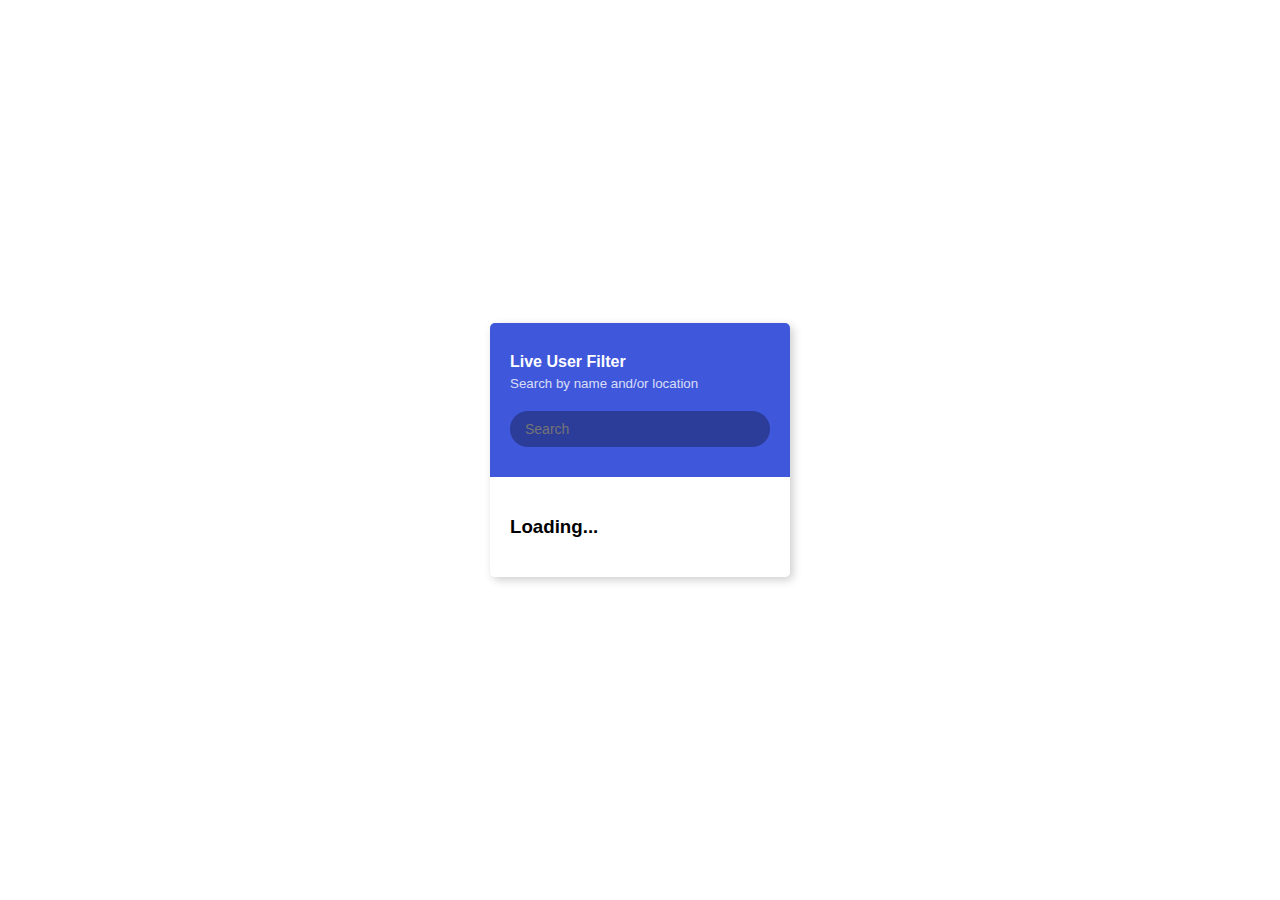
<file: Ahmad/ search/index.html>
<!DOCTYPE html>
<html lang="en">
  <head>
    <meta charset="UTF-8" />
    <meta name="viewport" content="width=device-width, initial-scale=1.0" />
    <link rel="stylesheet" href="main.css" />
    <title>Search USERS</title>
  </head>
  <body>
    <div class="container">
      <header class="header">
        <h4 class="title">Live User Filter</h4>
        <small class="subtitle">Search by name and/or location</small>
        <input type="text" id="filter" placeholder="Search">
      </header>

      <ul id="result" class="user-list">
        <li>
          <h3>Loading...</h3>
        </li>
      </ul>
    </div>
    <script src="main.js"></script>
  </body>
</html>
</file>
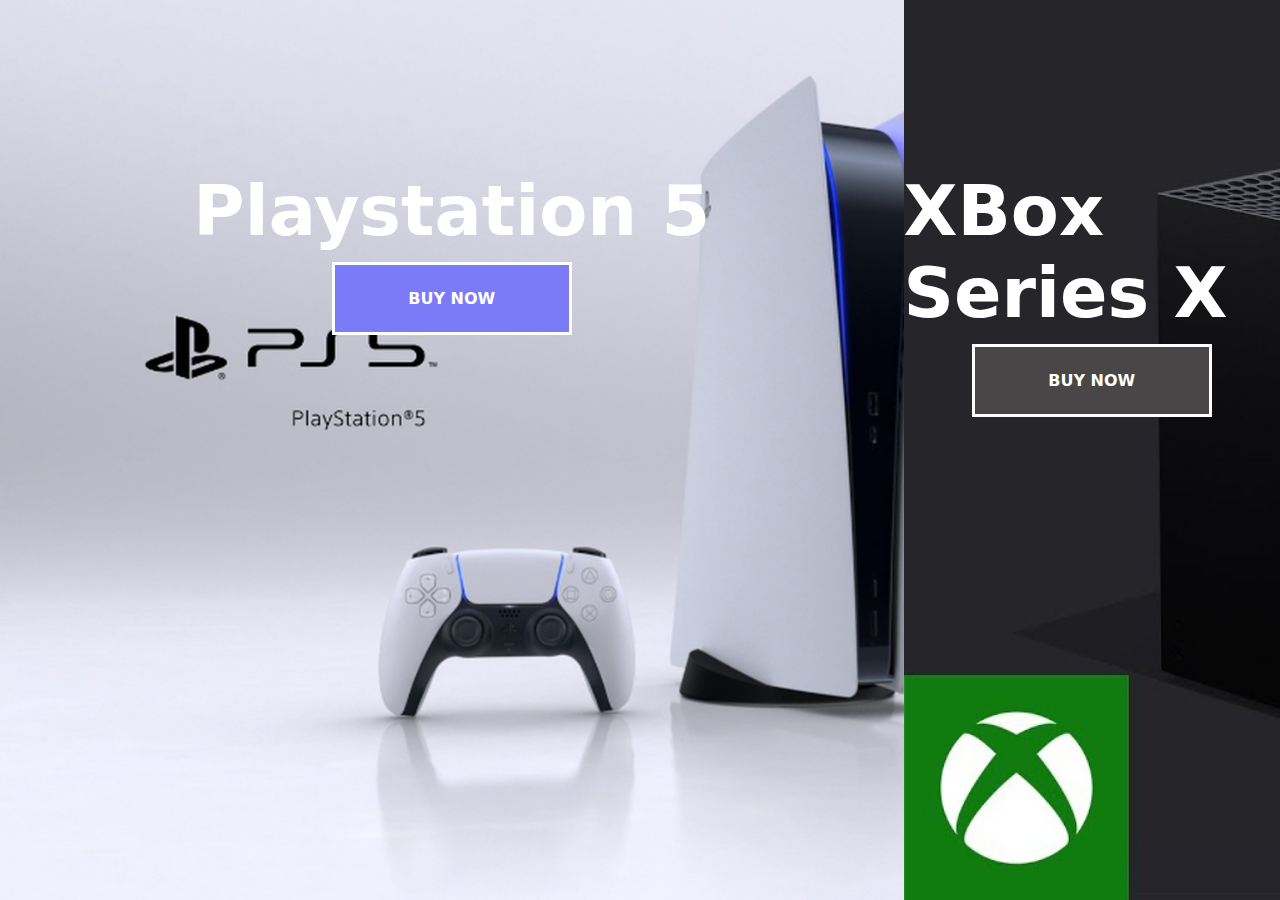
<file: Amir/mouse in/index.html>
<!DOCTYPE html>
<html lang="en">
<head>
    <meta charset="UTF-8">
    <meta name="viewport" content="width=device-width, initial-scale=1.0">
    <title>Document</title>
    <link rel="stylesheet" href="css.css">
</head>
<body>
    <div class="main">
       
    <div class="left">
        <!-- <div class="meinleft" > -->
        <h1>Playstation 5</h1>
        <button>BUY NOW</button>
    <!-- </div> -->
    </div>
    <div class="right" >
        <h1>XBox Series X</h1>
        <button>BUY NOW</button>
    </div>
   </div>
   <script src="jki.js"></script>
</body>
</html>
</file>
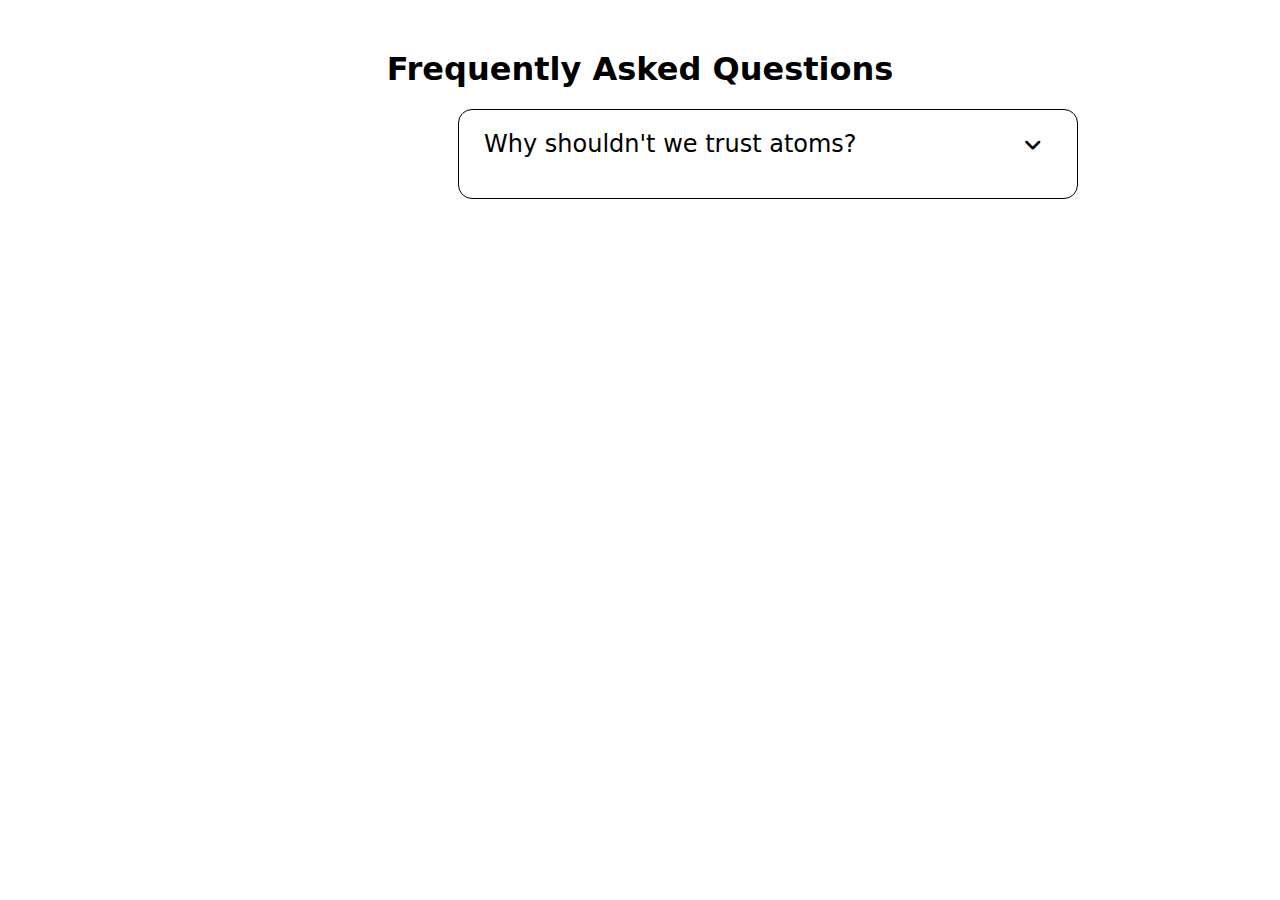
<file: Amir/qeustion/index.html>
<!DOCTYPE html>
<html lang="en">
<head>
    <meta charset="UTF-8">
    <meta name="viewport" content="width=device-width, initial-scale=1.0">
    <title>Document</title>
    <link rel="stylesheet" href="css.css">
    <link rel="stylesheet" href="https://cdnjs.cloudflare.com/ajax/libs/font-awesome/6.6.0/css/all.min.css">
</head>
<body>
  <h1>Frequently Asked Questions</h1>
    <div class="zero">
        <div class="first">
      <h2>Why shouldn't we trust atoms?</h2>
      <i class="fas fa-angle-down" id="question"></i>
    </div>
    <p>They make up everything</p>
   </div>
  <script src="jss.js"></script>
</body>
</html>
</file>
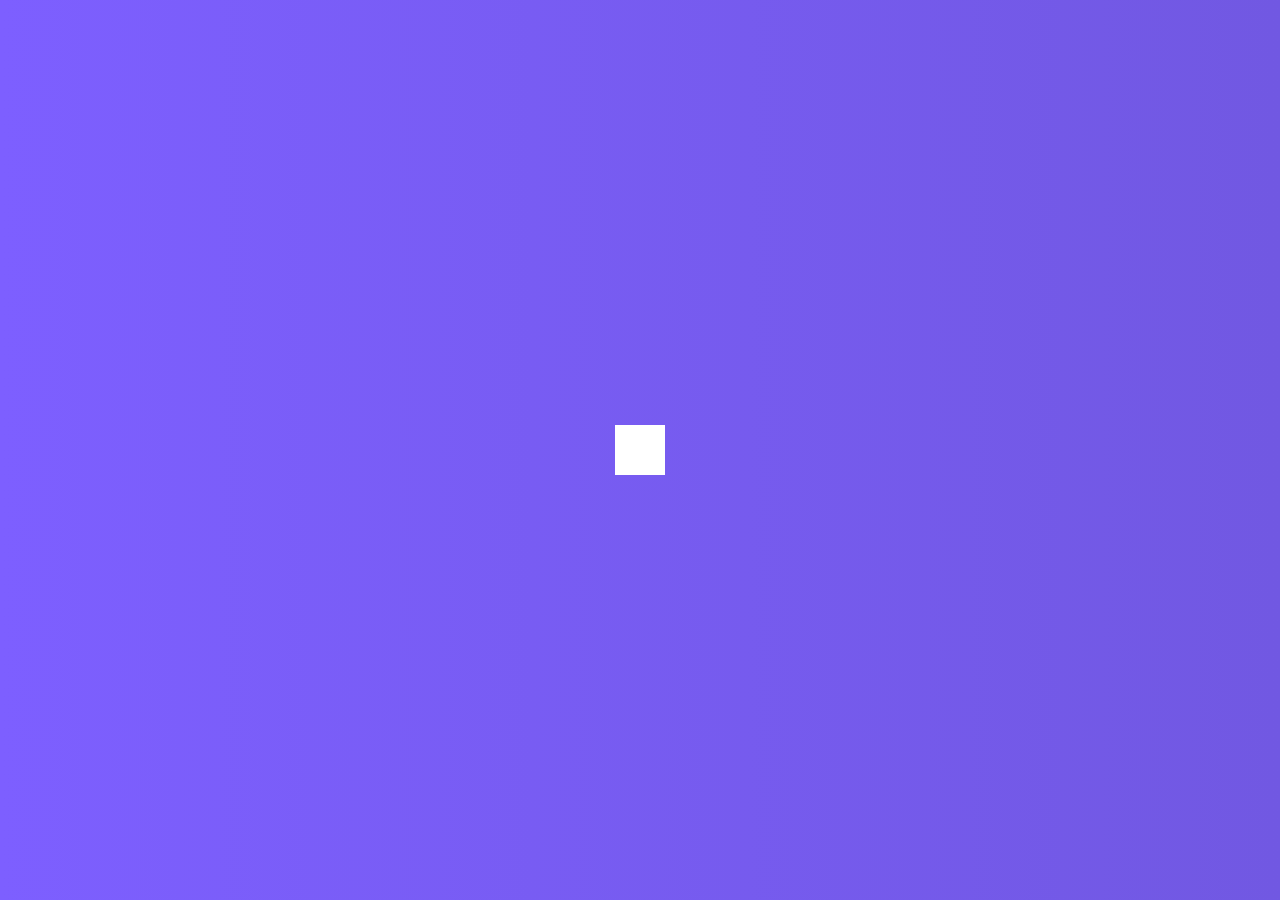
<file: Sarina/hidden-search/index.html>
<!DOCTYPE html>
<html lang="en">
  <head>
    <meta charset="UTF-8" />
    <meta name="viewport" content="width=device-width, initial-scale=1.0" />
    <link rel="stylesheet" href="https://cdnjs.cloudflare.com/ajax/libs/font-awesome/5.14.0/css/all.min.css" integrity="sha512-1PKOgIY59xJ8Co8+NE6FZ+LOAZKjy+KY8iq0G4B3CyeY6wYHN3yt9PW0XpSriVlkMXe40PTKnXrLnZ9+fkDaog==" crossorigin="anonymous" />
    <link rel="stylesheet" href="app.css" />
    <title>Hidden Search</title>
  </head>
  <body>
    <div class="search">
      <input type="text" class="input" placeholder="Search...">
      <button class="btn">
        <i class="fas fa-search"></i>
      </button>
    </div>
    <script src="app.js"></script>
  </body>
</html>
</file>
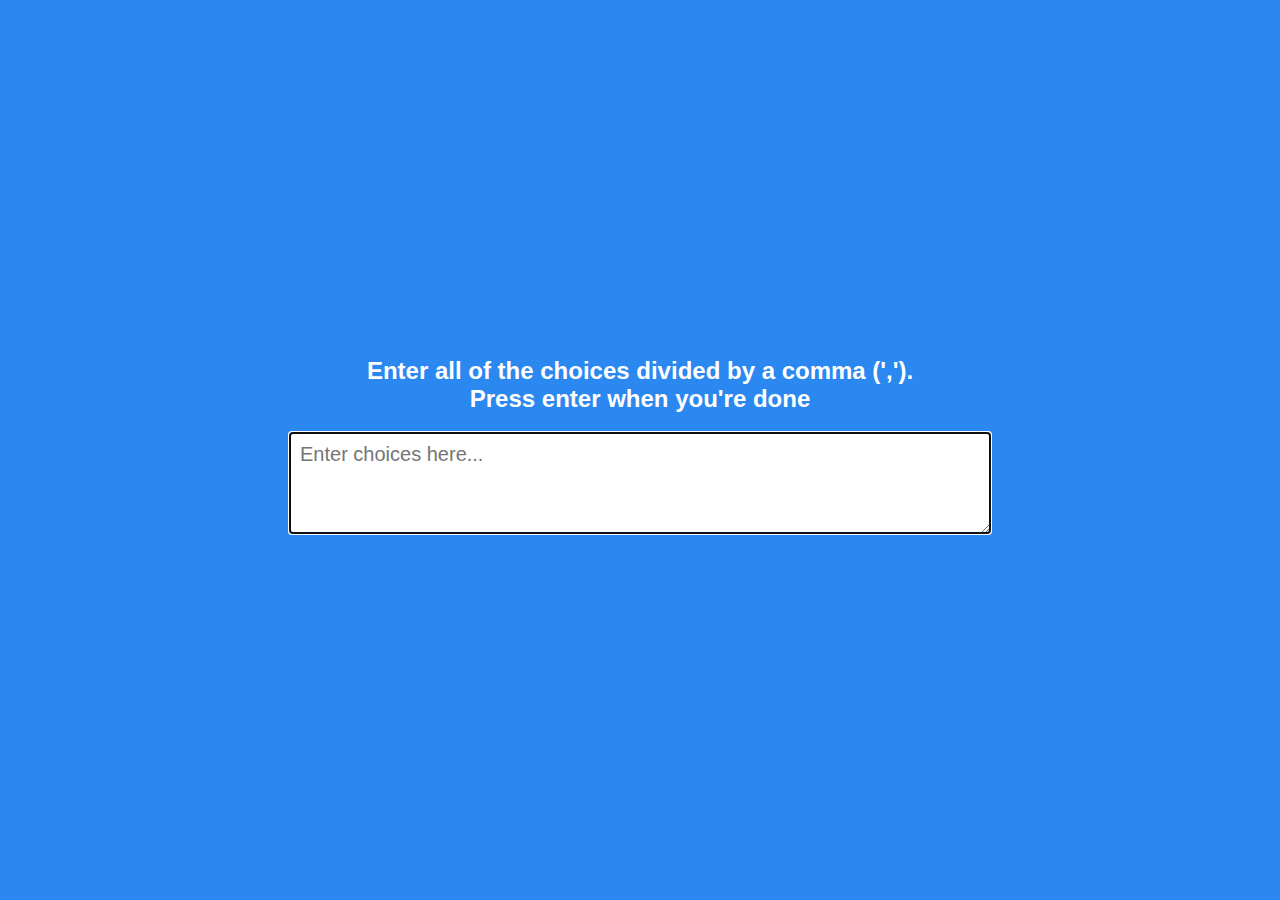
<file: Sarina/random-choice-peaker/index.html>
<!DOCTYPE html>  
<html lang="en">  
<head>  
    <meta charset="UTF-8">  
    <meta name="viewport" content="width=device-width, initial-scale=1.0">  
    <link rel="stylesheet" href="app.css">  
    <title>Random Choice Picker</title>  
</head>  
<body>  
    <div class="container">
        <h2>Enter all of the choices divided by a comma (','). <br> Press enter when you're done</h2>  
        <textarea id="choices" placeholder="Enter choices here..."></textarea>  
        <div id="result"></div>  
    </div> 
    <script src="app.js"></script>
</body>  
</html>
</file>
<file: Ahmad/ search/main.css>
* {
  box-sizing: border-box;
}

body {
  background-color: white;
  font-family: sans-serif;
  display: flex;
  align-items: center;
  justify-content: center;
  height: 100vh;
  margin: 0;
}

.container {
  border-radius: 5px;
  box-shadow: 3px 3px 10px rgba(0, 0, 0, 0.2);
  overflow: hidden;
  width: 300px;
}

.title {
  margin: 0;
}

.subtitle {
  display: inline-block;
  margin: 5px 0 20px;
  opacity: 0.8;
}

.header {
  background-color: #3e57db;
  color: #fff;
  padding: 30px 20px;
}

.header input {
  background-color: rgba(0, 0, 0, 0.3);
  border: 0;
  border-radius: 50px;
  color: #fff;
  font-size: 14px;
  padding: 10px 15px;
  width: 100%;
}

.header input:focus {
  outline: none;
}

.user-list {
  background-color: #fff;
  list-style-type: none;
  margin: 0;
  padding: 0;
  max-height: 400px;
  overflow-y: auto;
}

.user-list li {
  display: flex;
  padding: 20px;
}

.user-list img {
  border-radius: 50%;
  object-fit: cover;
  height: 50px;
  width: 50px;
}

.user-list .usr {
  margin-left: 10px;
}

.user-list .usr h4 {
  margin: 0 0 10px;
}

.user-list .usr p {
  font-size: 12px;
}

.user-list li:not(:last-of-type) {
  border-bottom: 1px solid #eee;
}

.user-list li.hide {
  display: none;
}
</file>
<file: Amir/mouse in/css.css>
*{
    box-sizing: border-box;
    padding: 0;
    margin: 0;
    font-family: system-ui, -apple-system, BlinkMacSystemFont, 'Segoe UI', Roboto, Oxygen, Ubuntu, Cantarell, 'Open Sans', 'Helvetica Neue', sans-serif;
}
.main{
    width: 100%;
    height: 100vh;
    display: flex;
}
.left{
    width: 50%;
    background-image: url(pic/ps.jpg);
    background-repeat: no-repeat;
    background-size: cover;
    transition: all 1.60s ease;
    display: flex;
    flex-direction: column;
    align-items: center;
    /* justify-content: center; */
    /* background-color: brown; */
}
.left>h1{
    color: white;
    font-size: 70px;
    margin-top: 170px;
}
.left>button{
    margin-top: 10px;
    color: white;
    background-color:rgb(123, 123, 247);
    border: #fff solid 0.2rem;
    font-size: 1rem;
    font-weight: bold;
    width: 15rem;
    padding: 1.5rem;
}
.right{
    width: 50%;
    background-image: url(pic/xbox.jpg);
    background-repeat: no-repeat;
    background-size: cover;
    transition: all 1.60s ease;
    display: flex;
    flex-direction: column;
    align-items: center;
    /* overflow: hidden; */
}
.right>h1{
    color: white;
    font-size: 70px;
    margin-top: 170px;
}
.right>button{
    margin-top: 10px;
    color: white;
    background-color: rgb(72, 70, 70);
    border: #fff solid 0.2rem;
    font-size: 1rem;
    font-weight: bold;
    width: 15rem;
    padding: 1.5rem;
    overflow: hidden;
}
.right>button:hover{
    background-color: green;
    border :black
}

.hoverright{
    width: 100%;
    transition: all 1.60s ease;
}
.hoverleft{
    width: 120%;
    transition: all 1.60s ease;
}
.left>button:hover{
    background-color: rgb(0, 0, 169);
    border :black
}
</file>
<file: Amir/qeustion/css.css>
*{
    box-sizing: border-box;
    font-family: system-ui, -apple-system, BlinkMacSystemFont, 'Segoe UI', Roboto, Oxygen, Ubuntu, Cantarell, 'Open Sans', 'Helvetica Neue', sans-serif;
}
h1{
    margin-top: 50px;
    text-align: center;
}
.zero{
    margin: 0 450px;
    position: relative;

}

.first{
    width:620px;
    height:90px;
    border: 1px solid black;
    border-radius: 14px;
    display: flex;
    align-items: center;
    justify-content: space-between;
    position: absolute;
    top: 0;
    padding: 25px;
    position: absolute;

}
h2{
    font-weight: 500;
    position: absolute;
    top: 0;
}
i{

    position: absolute;
    top:0;
    padding-top: 25px;
    right: 0;
    margin-right: 35px;
    font-size: 20px;
}
.mmd{
    position: relative;
    height: 150px;
    background-color: rgb(219, 237, 237);

}
p{
    display:none;
    position: absolute;
    padding: 26px;
}
</file>
<file: Sarina/hidden-search/app.css>
body {
  background-image: linear-gradient(90deg, #7d5fff, #7158e2);
  font-family: sans-serif;
  display: flex;
  align-items: center;
  justify-content: center;
  height: 100vh;
  overflow: hidden;
  margin: 0;
}

* {
    box-sizing: border-box;
  }

.search {
  position: relative;
  height: 50px;
}

.search .input {
  background-color: #fff;
  border: 0;
  font-size: 18px;
  padding: 15px;
  height: 50px;
  width: 50px;
}

.btn {
  background-color: #fff;
  border: 0;
  cursor: pointer;
  font-size: 24px;
  position: absolute;
  top: 0;
  left: 0;
  height: 50px;
  width: 50px;
}

.btn:focus {
  outline: none;
}
.input:focus {
    outline: none;
}

.search.active .input {
  width: 200px;
}

.search.active .btn {
  transform: translateX(198px);
}
</file>
<file: Sarina/random-choice-peaker/app.css>
body {  
    font-family: Arial, sans-serif;  
    background-color: #2b88f0;  
    display: flex; 
    flex-direction: column; 
    justify-content: center;  
    align-items: center;  
    height: 100vh; 
    overflow: hidden;
    margin: 0;  
}


* {
    box-sizing: border-box;
  }
  

.container {  
    /* background: white; 
    display: flex;
    flex-direction: column;
    align-items: center;
    justify-content: center;
    overflow: hidden;    */
    /* box-shadow: 0 0 10px rgba(0, 0, 0, 0.1);   */
    /* text-align: center;   */
    width: 700px; 
    /* height: 150px;  */
}  

h2 {  
    color: #fff;
    margin: 10px 0 20px; 
    text-align: center;
}  

textarea {  
    width: 100%;  
    height: 100px;  
    margin: 0 0 20px;  
    padding: 10px;  
    border: none;
    display: block;
    font-family: inherit;    
    font-size: 20px; 
}  

texarea:focus {
    outline: none;
}

.result {  
    font-size: 15px;  
    margin: 0 5px 10px 0;  
    background-color: #f0932b;
    color: white;
    border-radius: 50px;
    padding: 10px 20px;
    display: inline-block;
}


.result.highlight {
    background-color: #273c75;
}
</file>
